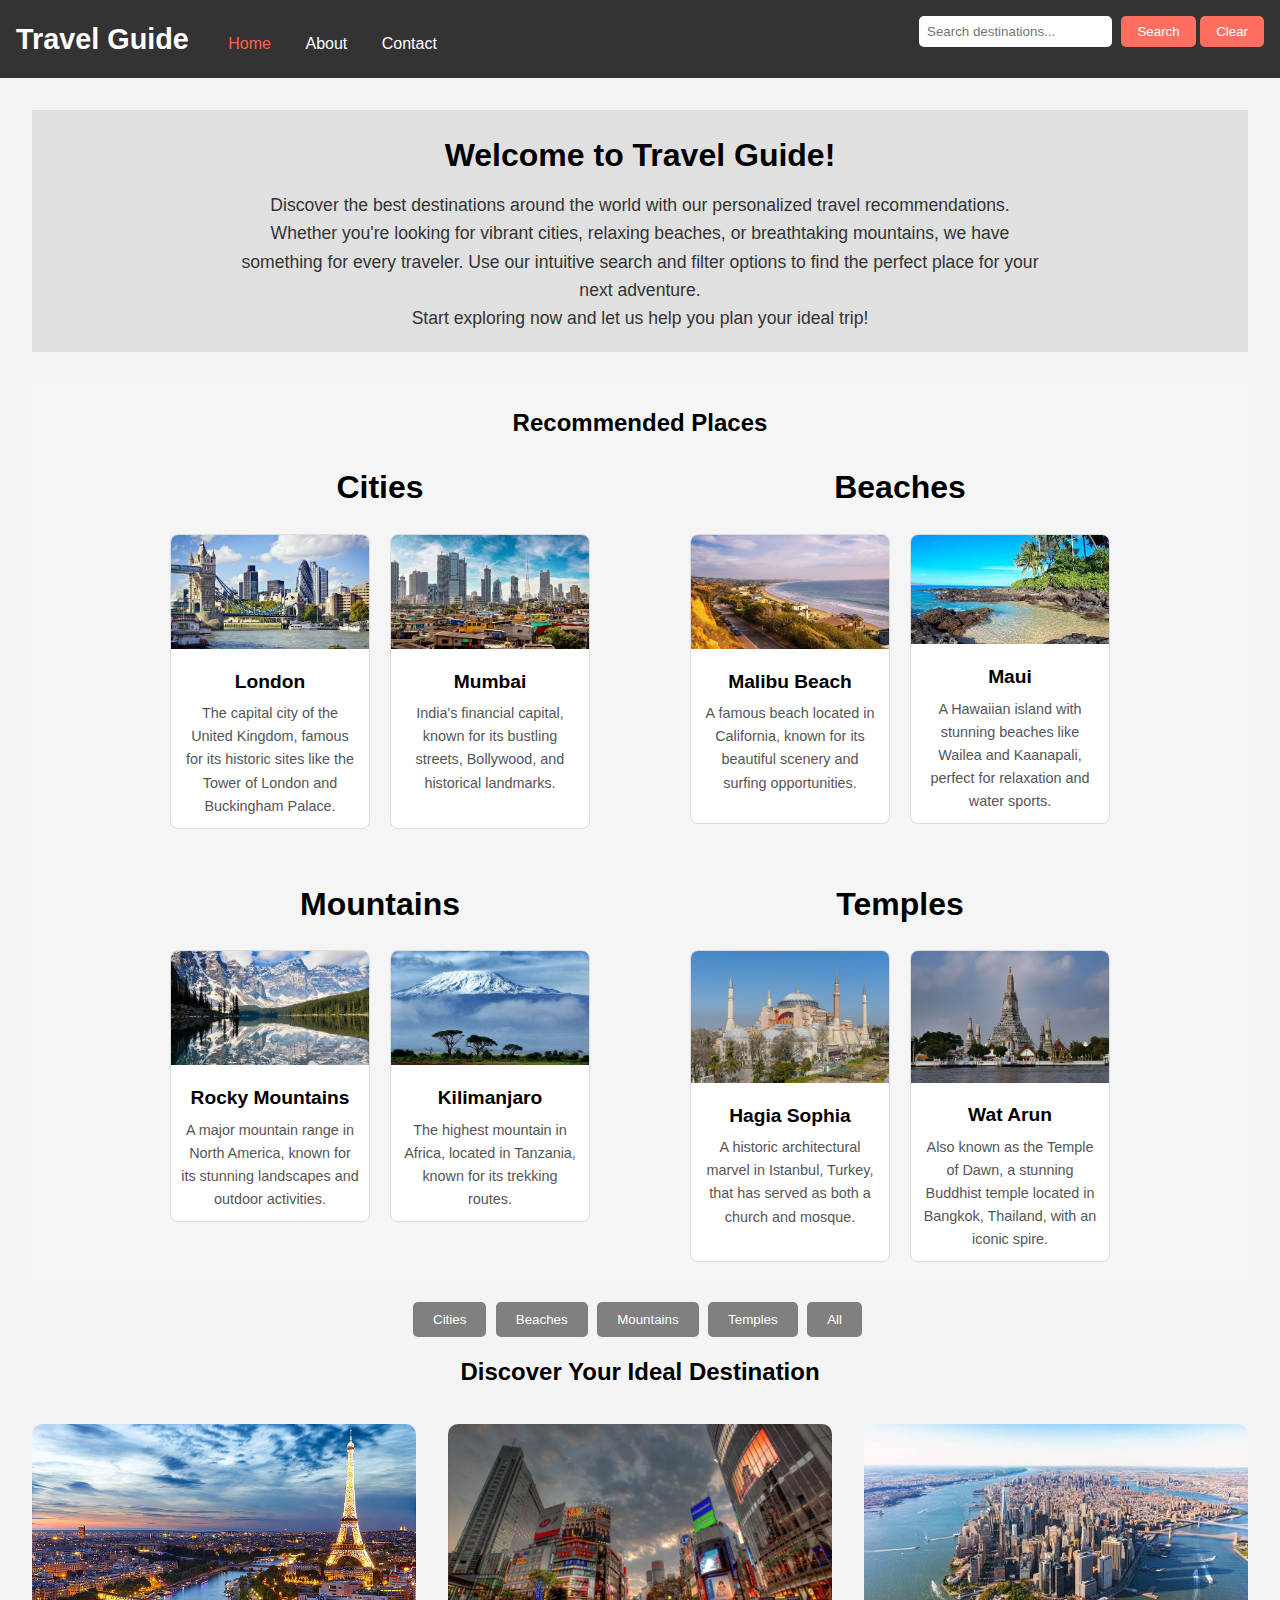
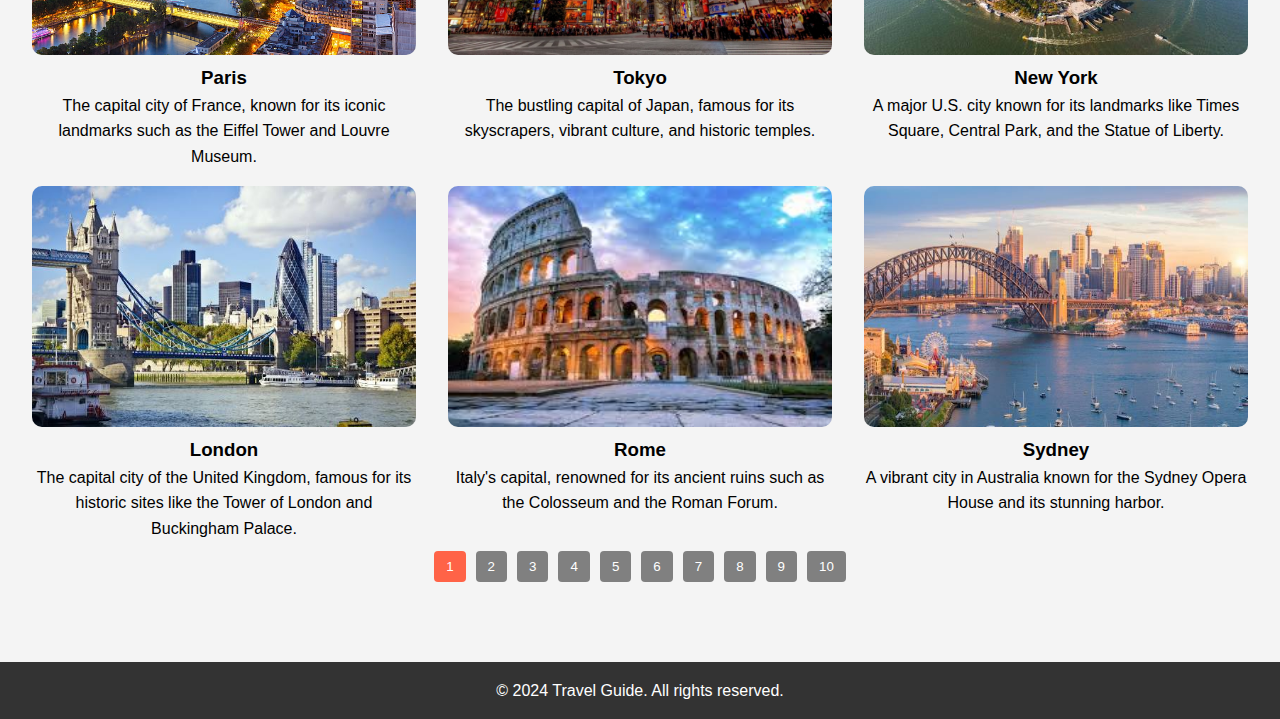
<file: index.html>
<!DOCTYPE html>
<html lang="en">

<head>
    <meta charset="UTF-8">
    <meta name="viewport" content="width=device-width, initial-scale=1.0">
    <title>Travel Recommendation Website</title>
    <link rel="stylesheet" href="styles.css">
</head>

<body>
    <!-- Header -->
    <header>
        <nav>
            <h1 class="logo"><a href="index.html" style="text-decoration: none; color: inherit;">Travel Guide</a></h1>
            <ul class="nav-links">
                <li><a href="index.html" style="color: tomato;">Home</a></li>
                <li><a href="about.html">About</a></li>
                <li><a href="contact.html">Contact</a></li>
            </ul>
            <div class="search-bar">
                <input id="search-input" name="destination" placeholder="Search destinations..." type="search">
                <button id="search-btn">Search</button>
                <button id="clear-btn">Clear</button>
            </div>
        </nav>
    </header>

    <!-- Main content -->
    <main>
        <!-- Introduction Section -->
        <section id="introduction" class="introduction-section">
            <h2>Welcome to Travel Guide!</h2>
            <p>Discover the best destinations around the world with our personalized travel recommendations. Whether
                you're looking for vibrant cities, relaxing beaches, or breathtaking mountains, we have something for
                every traveler. Use our intuitive search and filter options to find the perfect place for your next
                adventure.</p>
            <p>Start exploring now and let us help you plan your ideal trip!</p>
        </section>

        <section id="recommendations" class="recommendations-section">
            <h2>Recommended Places</h2>
            <div id="recommendation-cards" class="recommendation-cards">
                <div>
                    <h1>Cities</h1>
                    <div id="recommended-cities" class="recommendation-places"></div>
                </div>

                <div>
                    <h1>Beaches</h1>
                    <div id="recommended-beaches" class="recommendation-places"></div>
                </div>

                <div>
                    <h1>Mountains</h1>
                    <div id="recommended-mountains" class="recommendation-places"></div>
                </div>

                <div>
                    <h1>Temples</h1>
                    <div id="recommended-temples" class="recommendation-places"></div>
                </div>
                <!-- Recommended places will be inserted here -->
            </div>
        </section>

        <section id="filters">
            <button class="filter-btn" data-category="cities">Cities</button>
            <button class="filter-btn" data-category="beaches">Beaches</button>
            <button class="filter-btn" data-category="mountains">Mountains</button>
            <button class="filter-btn" data-category="temples">Temples</button>
            <button id="filter-all">All</button>
        </section>

        <section id="recommendations-dynamic">
            <h2>Discover Your Ideal Destination</h2>
            <div class="recommendation-grid" id="recommendation-grid">
                <!-- Dynamic destination cards will be added here by JavaScript -->
            </div>
        </section>

        <section id="pagination">
            <!-- Pagination buttons will be dynamically added here by JavaScript -->
        </section>
    </main>

    <!-- Footer -->
    <footer>
        <p>&copy; 2024 Travel Guide. All rights reserved.</p>
    </footer>

    <script src="app.js"></script>
</body>

</html>
</file>
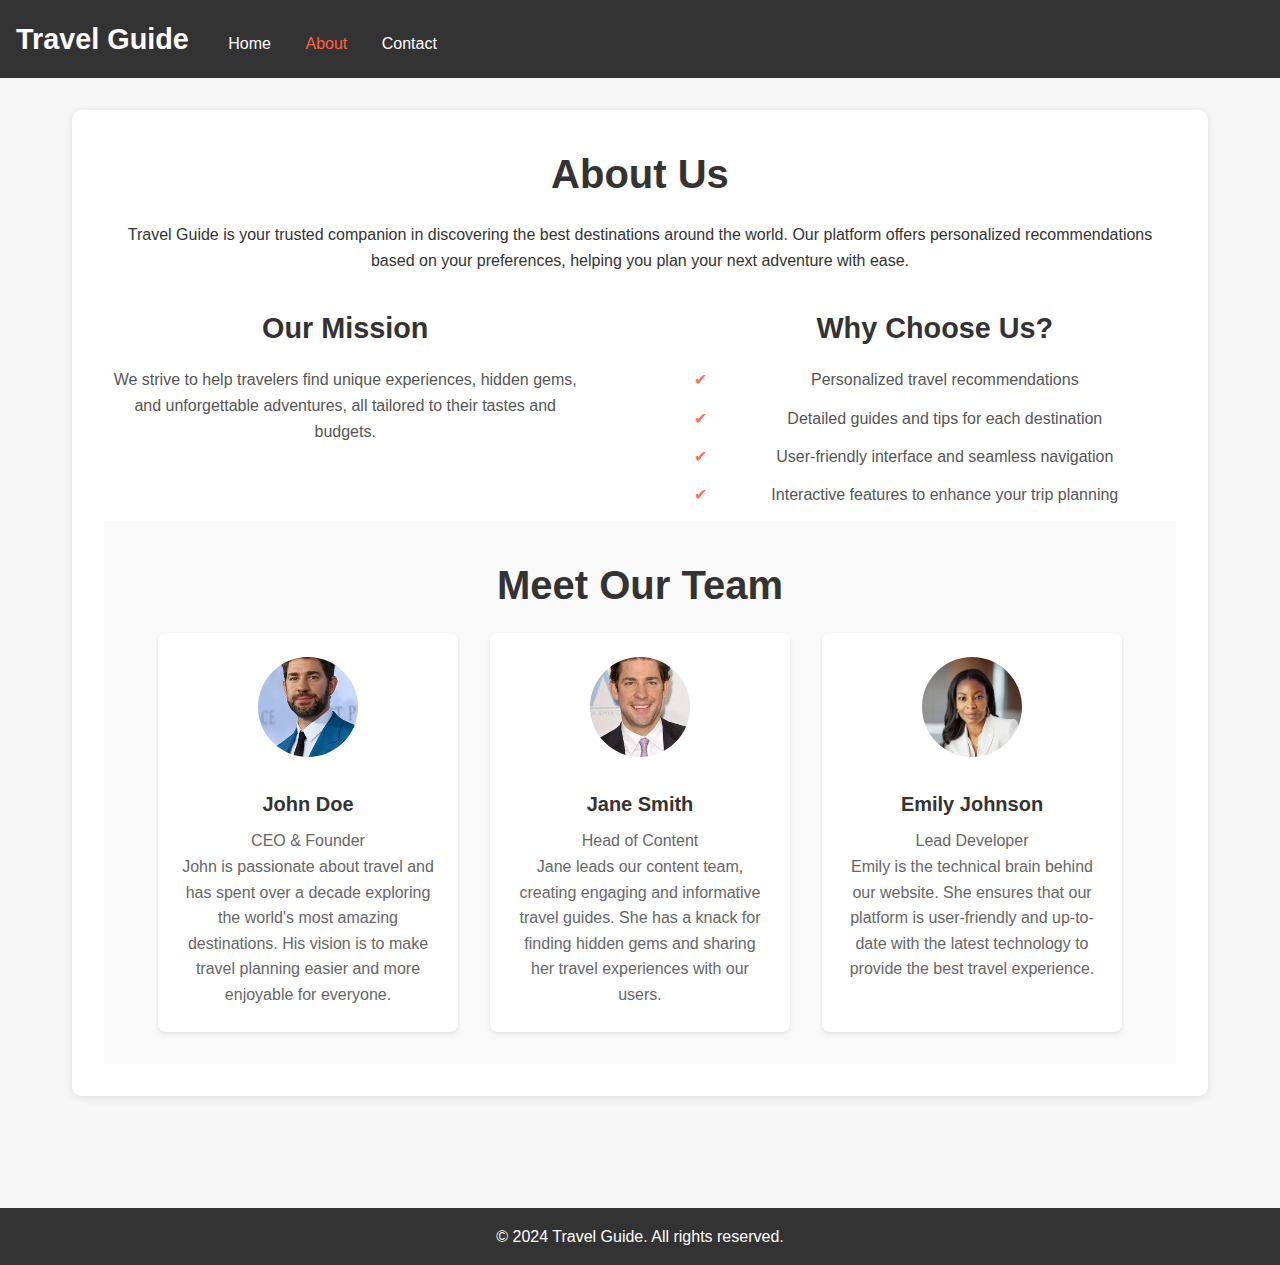
<file: about.html>
<!DOCTYPE html>
<html lang="en">

<head>
    <meta charset="UTF-8">
    <meta name="viewport" content="width=device-width, initial-scale=1.0">
    <title>About Us - Travel Guide</title>
    <link rel="stylesheet" href="styles2.css">
</head>

<body>
    <!-- Header -->
    <header>
        <nav>
            <h1 class="logo"><a href="index.html" style="text-decoration: none; color: inherit;">Travel Guide</a></h1>
            <ul class="nav-links">
                <li><a href="index.html">Home</a></li>
                <li><a href="about.html" style="color: tomato;">About</a></li>
                <li><a href="contact.html">Contact</a></li>
            </ul>
        </nav>
    </header>

    <!-- About Section -->
    <main>
        <section id="about" class="page-section">
            <h2>About Us</h2>
            <p>Travel Guide is your trusted companion in discovering the best destinations around the world. Our
                platform offers personalized recommendations based on your preferences, helping you plan your next
                adventure with ease.</p>

            <div class="about-content">
                <div class="about-left">
                    <h3>Our Mission</h3>
                    <p>We strive to help travelers find unique experiences, hidden gems, and unforgettable adventures,
                        all tailored to their tastes and budgets.</p>
                </div>
                <div class="about-right">
                    <h3>Why Choose Us?</h3>
                    <ul>
                        <li>Personalized travel recommendations</li>
                        <li>Detailed guides and tips for each destination</li>
                        <li>User-friendly interface and seamless navigation</li>
                        <li>Interactive features to enhance your trip planning</li>
                    </ul>
                </div>
            </div>

            <!-- Team Introduction -->
            <section id="team" class="team-section">
                <h2>Meet Our Team</h2>
                <div class="team-members">
                    <div class="team-member">
                        <img src="media/team-member1.jpg" alt="John Doe">
                        <h3>John Doe</h3>
                        <p>CEO & Founder</p>
                        <p>John is passionate about travel and has spent over a decade exploring the world's most
                            amazing destinations. His vision is to make travel planning easier and more enjoyable for
                            everyone.</p>
                    </div>
                    <div class="team-member">
                        <img src="media/team-member2.jpg" alt="Jane Smith">
                        <h3>Jane Smith</h3>
                        <p>Head of Content</p>
                        <p>Jane leads our content team, creating engaging and informative travel guides. She has a knack
                            for finding hidden gems and sharing her travel experiences with our users.</p>
                    </div>
                    <div class="team-member">
                        <img src="media/team-member3.jpg" alt="Emily Johnson">
                        <h3>Emily Johnson</h3>
                        <p>Lead Developer</p>
                        <p>Emily is the technical brain behind our website. She ensures that our platform is
                            user-friendly and up-to-date with the latest technology to provide the best travel
                            experience.</p>
                    </div>
                </div>
            </section>
        </section>
    </main>

    <!-- Footer -->
    <footer>
        <p>&copy; 2024 Travel Guide. All rights reserved.</p>
    </footer>

    <script src="app.js"></script>
</body>

</html>
</file>
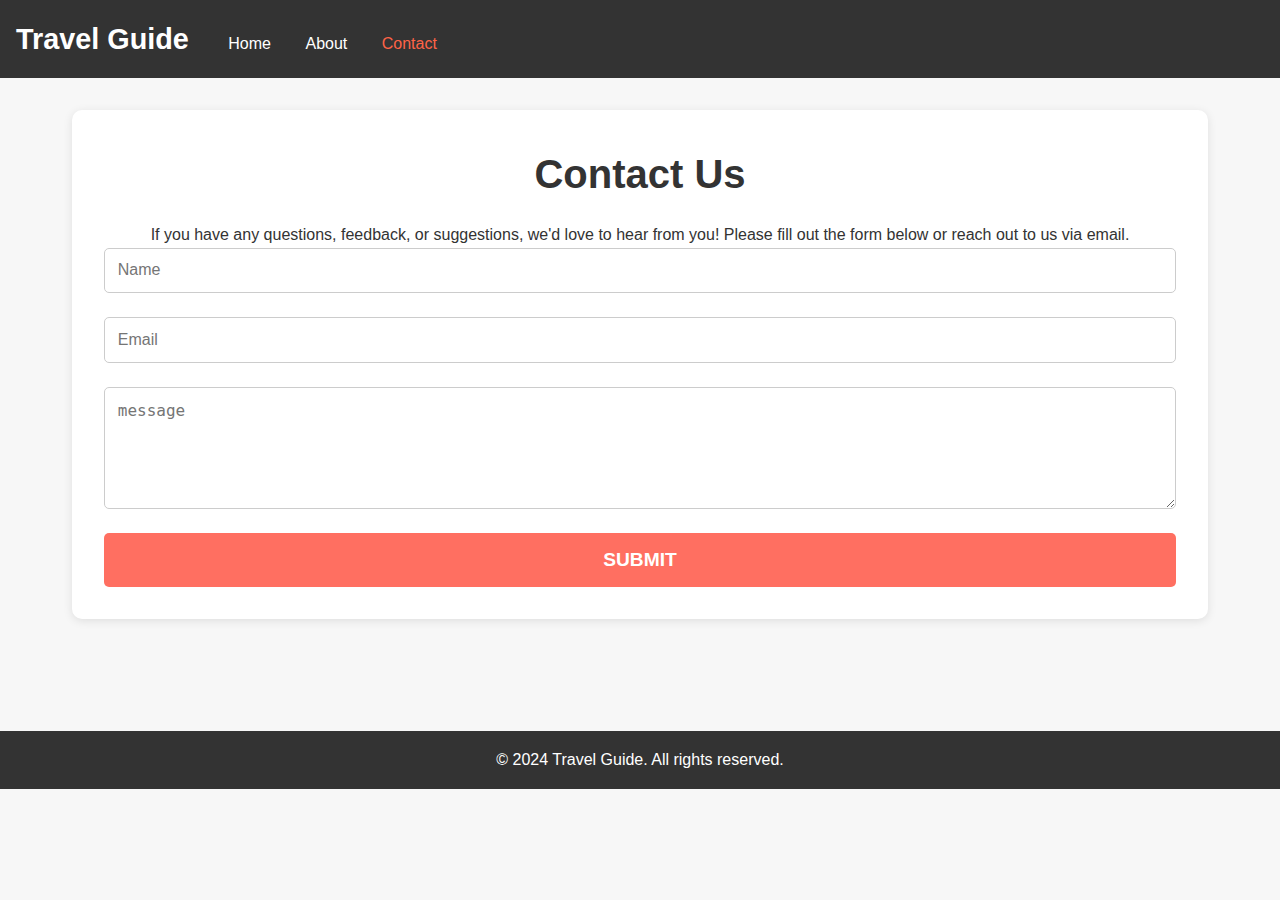
<file: contact.html>
<!DOCTYPE html>
<html lang="en">

<head>
    <meta charset="UTF-8">
    <meta name="viewport" content="width=device-width, initial-scale=1.0">
    <title>Contact Us - Travel Guide</title>
    <link rel="stylesheet" href="styles2.css">
</head>

<body>
    <!-- Header -->
    <header>
        <nav>
            <h1 class="logo"><a href="index.html" style="text-decoration: none; color: inherit;">Travel Guide</a></h1>
            <ul class="nav-links">
                <li><a href="index.html">Home</a></li>
                <li><a href="about.html">About</a></li>
                <li><a href="contact.html" style="color: tomato;">Contact</a></li>
            </ul>
        </nav>
    </header>

    <!-- Contact Section -->
    <main>
        <section id="contact" class="page-section">
            <h2>Contact Us</h2>
            <p>If you have any questions, feedback, or suggestions, we'd love to hear from you! Please fill out the form
                below or reach out to us via email.</p>

            <form action="#" method="POST" class="contact-form">
                <div class="form-group">
                    <input type="text" id="name" name="name" placeholder="Name" required>
                </div>

                <div class="form-group">
                    <input type="email" id="email" placeholder="Email" name="email" required>
                </div>

                <div class="form-group">
                    <textarea id="message" placeholder="message" name="message" rows="5" required></textarea>
                </div>

                <button type="submit">Submit</button>
            </form>
        </section>
    </main>

    <!-- Footer -->
    <footer>
        <p>&copy; 2024 Travel Guide. All rights reserved.</p>
    </footer>

    <script src="app.js"></script>
</body>

</html>
</file>
<file: styles.css>
/* Reset some default styles */
* {
  margin: 0;
  padding: 0;
  box-sizing: border-box;
}

body {
  font-family: Arial, sans-serif;
  line-height: 1.6;
  background-color: #f4f4f4;
}

header {
  background-color: #333;
  color: white;
  padding: 1rem;
}

.logo {
  display: inline-block;
  font-size: 1.8rem;
}

.nav-links {
  list-style: none;
  display: inline-block;
  margin-left: 20px;
}

.nav-links li {
  display: inline;
  margin: 0 15px;
}

.nav-links a {
  color: white;
  text-decoration: none;
}

.search-bar {
  float: right;
}

.search-bar input {
  padding: 0.5rem;
  margin-right: 5px;
  border-radius: 5px;
  border: none;
}

.search-bar button {
  padding: 0.5rem 1rem;
  background-color: #ff6f61;
  border: none;
  border-radius: 5px;
  color: white;
  cursor: pointer;
}

main {
  padding: 2rem;
  text-align: center;
}

/* Introduction Section Styles */
.introduction-section {
  padding: 20px;
  background-color: #e0e0e0; /* Light gray background */
  text-align: center;
  margin-bottom: 2rem; /* Space below the introduction section */
}

.introduction-section h2 {
  font-size: 2rem;
  margin-bottom: 10px;
}

.introduction-section p {
  font-size: 1.1rem;
  line-height: 1.6;
  margin: 0 auto;
  max-width: 800px;
  color: #333;
}

/* Recommendation Grid Styles */
.recommendation-grid {
  display: grid;
  grid-template-columns: repeat(3, 1fr);
  gap: 2rem;
  margin-top: 2rem;
}

.destination-card {
  width: 100%;
  cursor: pointer;
}

.place-item img {
  width: 100%;
  height: 70%;
  border-radius: 10px;
}

.place-item img:hover {
  transform: scale(1.01);
  box-shadow: 0 0 8px black;
}

footer {
  background-color: #333;
  color: white;
  padding: 1rem;
  text-align: center;
  margin-top: 3rem;
}

#filters {
  margin: 1rem 0;
}

#filters button {
  background: gray;
  color: #fff;
  border: none;
  padding: 10px 20px;
  margin-right: 5px;
  cursor: pointer;
  border-radius: 5px;
}

#filters button:hover {
  background: tomato;
}

/* Pagination Styles */
#pagination {
  display: flex;
  justify-content: center;
  margin-top: 20px;
}

.pagination-btn {
  margin: 0 5px;
  padding: 8px 12px;
  border: none;
  border-radius: 4px;
  background-color: gray;
  color: white;
  cursor: pointer;
  transition: background-color 0.3s ease;
}

.pagination-btn:hover {
  background-color: tomato;
}

.pagination-btn.active {
  background-color: tomato; /* Highlight the active page */
}

.pagination-btn:disabled {
  background-color: #6c757d;
  cursor: not-allowed;
}

.recommendations-section {
  padding: 20px;
  background-color: #f5f5f5;
  margin: 20px auto;
}

.recommendation-cards {
  display: flex;
  row-gap: 50px;
  column-gap: 100px;
  flex-wrap: wrap;
  justify-content: center;
  margin-top: 20px;
}

.recommendation-places {
  display: flex;
  justify-content: center;
  gap: 20px;
  margin-top: 20px;
}

.recommendation-card {
  background-color: white;
  border: 1px solid #ddd;
  border-radius: 8px;
  overflow: hidden;
  width: 200px;
}

.recommendation-card:hover {
  box-shadow: 0 0 5px gray;
  scale: 1.03;
}

.recommendation-card img {
  width: 100%;
  height: auto;
}

.recommendation-card .info {
  padding: 10px;
}

.recommendation-card .info h3 {
  font-size: 1.2em;
  margin: 0 0 5px;
}

.recommendation-card .info p {
  font-size: 0.9em;
  color: #555;
}
</file>
<file: styles2.css>
/* Reset some default styles */
* {
  margin: 0;
  padding: 0;
  box-sizing: border-box;
}

/* General Styling */
body {
  font-family: Arial, sans-serif;
  background-color: #f7f7f7;
  color: #333;
  line-height: 1.6;
  margin: 0;
  padding: 0;
}

/* Header */
header {
  background-color: #333;
  color: white;
  padding: 1rem;
  display: flex;
  justify-content: space-between;
  align-items: center;
}

.logo {
  display: inline-block;
  font-size: 1.8rem;
}

.nav-links {
  list-style: none;
  display: inline-block;
  margin-left: 20px;
}

.nav-links li {
  display: inline;
  margin: 0 15px;
}

.nav-links a {
  color: white;
  text-decoration: none;
}

.search-bar {
  display: inline-block;
  margin-left: 20px;
}

.search-bar input {
  padding: 0.5rem;
  border-radius: 5px;
  border: none;
}

.search-bar button {
  padding: 0.5rem 1rem;
  background-color: #ff6f61;
  border: none;
  border-radius: 5px;
  color: white;
  cursor: pointer;
}

/* Main Content */
main {
  padding: 2rem;
  max-width: 1200px;
  margin: 0 auto;
  text-align: center;
}

/* Page Sections */
.page-section {
  background-color: white;
  border-radius: 10px;
  box-shadow: 0 2px 10px rgba(0, 0, 0, 0.1);
  padding: 2rem;
  margin-bottom: 2rem;
}

/* About Page */
#about h2,
#contact h2 {
  font-size: 2.5rem;
  margin-bottom: 1rem;
  color: #333;
}

.about-content {
  display: flex;
  justify-content: space-between;
  margin-top: 2rem;
}

.about-left,
.about-right {
  width: 45%;
}

.about-left h3,
.about-right h3 {
  font-size: 1.8rem;
  margin-bottom: 1rem;
}

.about-left p,
.about-right ul {
  font-size: 1rem;
  line-height: 1.6;
  color: #555;
}

.about-right ul {
  list-style: none;
}

.about-right ul li {
  position: relative;
  padding-left: 20px;
  margin-bottom: 0.8rem;
}

.about-right ul li:before {
  content: "✔";
  position: absolute;
  left: 0;
  color: #ff6f61;
}

/* Team Section */
.team-section {
  padding: 2rem 1rem;
  background-color: #f9f9f9;
  text-align: center;
}

.team-section h2 {
  font-size: 2rem;
  color: #333;
  margin-bottom: 1.5rem;
}

.team-members {
  display: flex;
  flex-wrap: wrap;
  gap: 2rem;
  justify-content: center;
}

.team-member {
  background: white;
  border-radius: 8px;
  box-shadow: 0 2px 4px rgba(0, 0, 0, 0.1);
  padding: 1.5rem;
  text-align: center;
  width: 100%;
  max-width: 300px;
}

.team-member img {
  border-radius: 50%;
  width: 100px;
  height: 100px;
  object-fit: cover;
  margin-bottom: 1rem;
}

.team-member h3 {
  margin: 0.5rem 0;
  font-size: 1.25rem;
  color: #333;
}

.team-member p {
  margin: 0;
  color: #666;
  line-height: 1.6;
}

/* Contact Page */
.contact-form {
  display: flex;
  flex-direction: column;
  gap: 1.5rem;
}

.contact-form .form-group {
  display: flex;
  flex-direction: column;
}

.contact-form label {
  font-weight: bold;
  margin-bottom: 0.5rem;
}

.contact-form input,
.contact-form textarea {
  padding: 0.8rem;
  border-radius: 5px;
  border: 1px solid #ccc;
  font-size: 1rem;
}

.contact-form button {
  padding: 1rem;
  background-color: #ff6f61;
  border: none;
  color: white;
  border-radius: 5px;
  cursor: pointer;
  font-size: 1.2rem;
  font-weight: bold;
  text-transform: uppercase;
}

.contact-form button:hover {
  background-color: #e65b52;
}

/* Footer */
footer {
  background-color: #333;
  color: white;
  text-align: center;
  padding: 1rem 0;
  margin-top: 3rem;
}

footer p {
  margin: 0;
}
</file>
